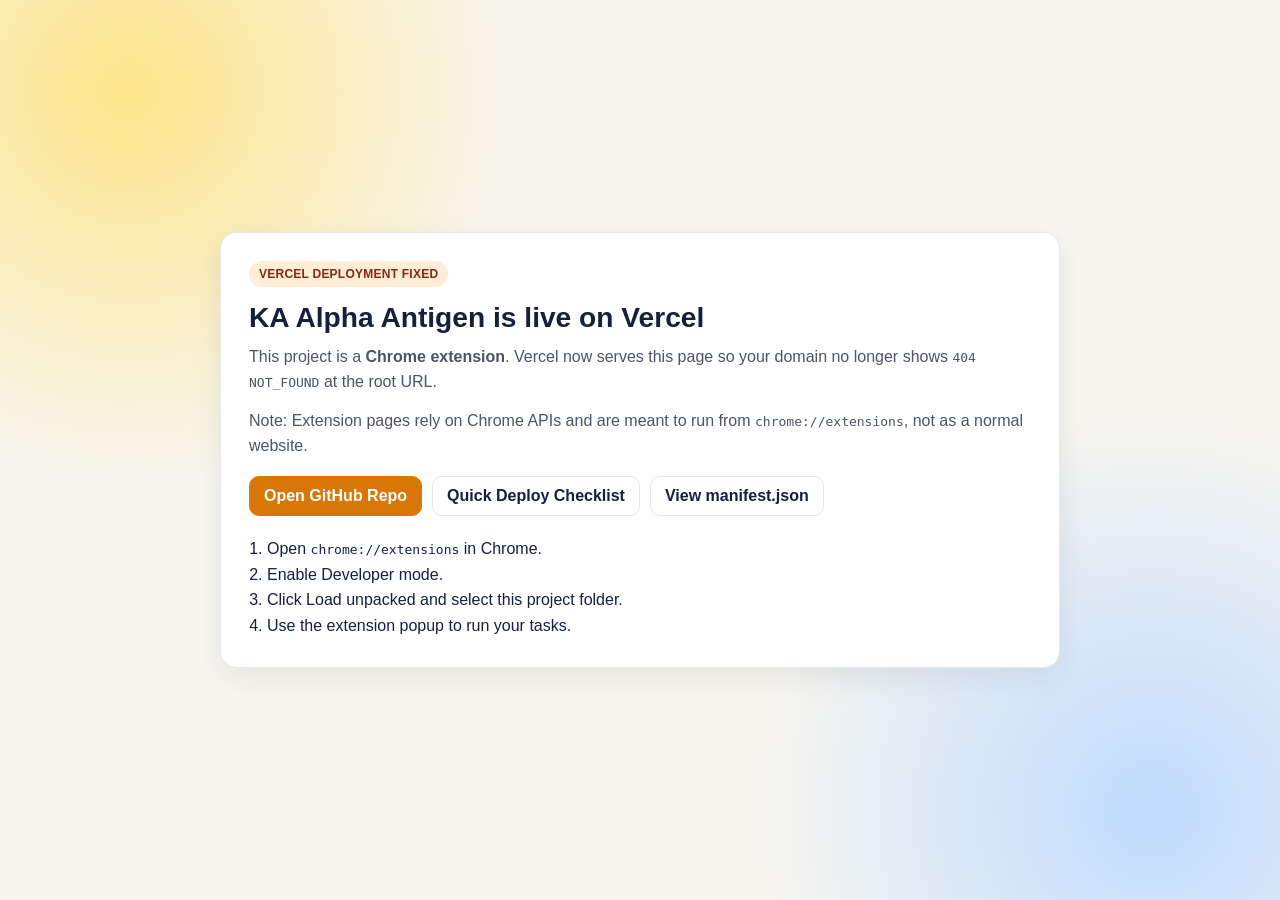
<file: index.html>
<!doctype html>
<html lang="en">
<head>
  <meta charset="UTF-8" />
  <meta name="viewport" content="width=device-width, initial-scale=1.0" />
  <title>KA Alpha Antigen - Extension Deployment</title>
  <style>
    :root {
      --bg: #f7f5ef;
      --card: #ffffff;
      --ink: #14213d;
      --accent: #d97706;
      --muted: #4b5563;
      --line: #e5e7eb;
    }

    * {
      box-sizing: border-box;
    }

    body {
      margin: 0;
      font-family: "Segoe UI", Tahoma, Geneva, Verdana, sans-serif;
      color: var(--ink);
      background:
        radial-gradient(circle at 10% 10%, #fde68a 0%, transparent 28%),
        radial-gradient(circle at 90% 90%, #bfdbfe 0%, transparent 28%),
        var(--bg);
      min-height: 100vh;
      display: grid;
      place-items: center;
      padding: 24px;
    }

    .card {
      width: min(840px, 100%);
      background: var(--card);
      border: 1px solid var(--line);
      border-radius: 16px;
      padding: 28px;
      box-shadow: 0 10px 30px rgba(20, 33, 61, 0.08);
    }

    h1 {
      margin: 0 0 10px;
      font-size: clamp(1.6rem, 2.2vw, 2.2rem);
      line-height: 1.2;
    }

    p {
      margin: 0 0 14px;
      color: var(--muted);
      line-height: 1.55;
    }

    .badge {
      display: inline-block;
      margin-bottom: 14px;
      padding: 6px 10px;
      border-radius: 999px;
      background: #ffedd5;
      color: #7c2d12;
      font-size: 12px;
      font-weight: 700;
      letter-spacing: 0.02em;
      text-transform: uppercase;
    }

    .actions {
      display: flex;
      flex-wrap: wrap;
      gap: 10px;
      margin: 18px 0 8px;
    }

    a.button {
      text-decoration: none;
      font-weight: 600;
      border-radius: 10px;
      padding: 10px 14px;
      border: 1px solid var(--line);
      color: var(--ink);
      background: #ffffff;
      transition: transform 140ms ease, box-shadow 140ms ease;
    }

    a.button:hover {
      transform: translateY(-1px);
      box-shadow: 0 4px 14px rgba(20, 33, 61, 0.08);
    }

    a.primary {
      background: var(--accent);
      border-color: var(--accent);
      color: #fff;
    }

    .steps {
      margin: 20px 0 0;
      padding: 0 0 0 18px;
      color: var(--ink);
      line-height: 1.6;
    }
  </style>
</head>
<body>
  <main class="card">
    <span class="badge">Vercel deployment fixed</span>
    <h1>KA Alpha Antigen is live on Vercel</h1>
    <p>
      This project is a <strong>Chrome extension</strong>. Vercel now serves this page so your domain no longer shows
      <code>404 NOT_FOUND</code> at the root URL.
    </p>
    <p>
      Note: Extension pages rely on Chrome APIs and are meant to run from
      <code>chrome://extensions</code>, not as a normal website.
    </p>

    <div class="actions">
      <a class="button primary" href="https://github.com/abdullahjutt01/data-scribe" target="_blank" rel="noreferrer">Open GitHub Repo</a>
      <a class="button" href="./QUICK_DEPLOY_CHECKLIST.md" target="_blank" rel="noreferrer">Quick Deploy Checklist</a>
      <a class="button" href="./manifest.json" target="_blank" rel="noreferrer">View manifest.json</a>
    </div>

    <ol class="steps">
      <li>Open <code>chrome://extensions</code> in Chrome.</li>
      <li>Enable Developer mode.</li>
      <li>Click Load unpacked and select this project folder.</li>
      <li>Use the extension popup to run your tasks.</li>
    </ol>
  </main>
</body>
</html>
</file>
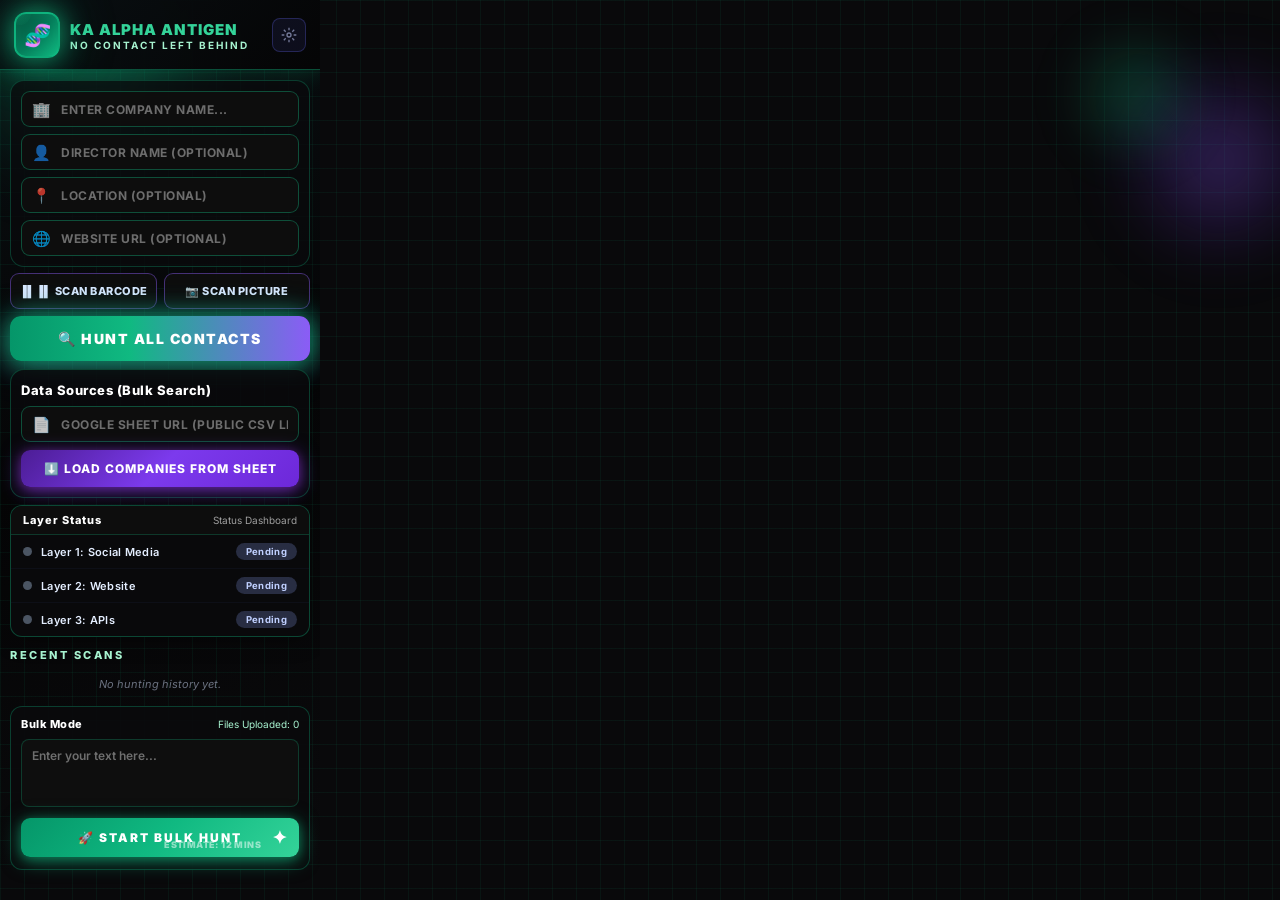
<file: popup/popup.html>
<!DOCTYPE html>
<html lang="en">
<head>
  <meta charset="UTF-8">
  <meta name="viewport" content="width=320, initial-scale=1.0">
  <title>KA Alpha Antigen</title>
  <link rel="stylesheet" href="popup.css">
  <link href="https://fonts.googleapis.com/css2?family=Rajdhani:wght@400;500;600;700&family=Exo+2:wght@300;400;500;600;700;800&display=swap" rel="stylesheet">
</head>
<body>
<div class="popup-container">

  <div class="bg-grid"></div>
  <div class="bokeh-1"></div>
  <div class="bokeh-2"></div>
  <div class="bokeh-3"></div>

  <!-- Header -->
  <header class="header">
    <div class="header-brand">
      <div class="logo-box">
        🧬
        <div class="logo-pulse"></div>
      </div>
      <div class="brand-text">
        <h1>KA ALPHA ANTIGEN</h1>
        <span class="tagline">NO CONTACT LEFT BEHIND</span>
      </div>
    </div>
    <button id="settingsBtn" class="icon-btn" title="Settings" aria-label="Open Settings">
      <svg width="16" height="16" viewBox="0 0 24 24" fill="none" stroke="currentColor" stroke-width="2">
        <circle cx="12" cy="12" r="3"/>
        <path d="M12 1v4M12 19v4M4.22 4.22l2.83 2.83M16.95 16.95l2.83 2.83M1 12h4M19 12h4M4.22 19.78l2.83-2.83M16.95 7.05l2.83-2.83"/>
      </svg>
    </button>
  </header>

  <!-- Search Inputs -->
  <section class="search-section">
    <div class="input-group">
      <div class="input-icon">🏢</div>
      <input type="text" id="companyInput" placeholder="Enter company name..." aria-label="Company Name" autocomplete="off">
    </div>
    <div class="input-group">
      <div class="input-icon">👤</div>
      <input type="text" id="directorInput" placeholder="Director name (optional)" aria-label="Director Name" autocomplete="off">
    </div>
    <div class="input-group">
      <div class="input-icon">📍</div>
      <input type="text" id="locationInput" placeholder="Location (optional)" aria-label="Location" autocomplete="off">
    </div>
    <div class="input-group">
      <div class="input-icon">🌐</div>
      <input type="text" id="websiteInput" placeholder="Website URL (optional)" aria-label="Website URL" autocomplete="off">
    </div>
  </section>



  <!-- Scanner Row -->
  <div class="scanner-row">
    <button id="scanBarcodeBtn" class="scanner-btn">▐▌▐▌ SCAN BARCODE</button>
    <button id="scanPictureBtn" class="scanner-btn">📷 SCAN PICTURE</button>
  </div>

  <!-- Hunt Button -->
  <div class="hunt-btn-wrap">
    <button id="huntBtn">
      <span class="hunt-btn-text">🔍 HUNT ALL CONTACTS</span>
      <span class="hunt-btn-loading" style="display:none;"><div class="spinner"></div> SCANNING...</span>
      <div class="hunt-shine"></div>
    </button>
  </div>

  <!-- Data Sources (Moved below Hunt button) -->
  <div class="data-sources-card">
    <div class="card-label">Data Sources (Bulk Search)</div>
    <div class="input-group">
      <div class="input-icon">📄</div>
      <input type="text" id="sheetUrlInput" placeholder="Google Sheet URL (Public CSV Link)" aria-label="Google Sheet URL" autocomplete="off">
    </div>
    <button id="loadSheetBtn" class="load-btn">⬇️ LOAD COMPANIES FROM SHEET</button>
  </div>

  <!-- Layer Status — always visible -->
  <section id="layerStatus" class="layer-status-card">
    <div class="layer-header">
      <span class="layer-title">Layer Status</span>
      <span class="layer-subtitle">Status Dashboard</span>
    </div>
    <div class="layer-item pending" id="layer1">
      <div class="layer-left">
        <div class="layer-dot"></div>
        <span class="layer-label">Layer 1: Social Media</span>
      </div>
      <span class="layer-badge">Pending</span>
    </div>
    <div class="layer-item pending" id="layer2">
      <div class="layer-left">
        <div class="layer-dot"></div>
        <span class="layer-label">Layer 2: Website</span>
      </div>
      <span class="layer-badge">Pending</span>
    </div>
    <div class="layer-item pending" id="layer3">
      <div class="layer-left">
        <div class="layer-dot"></div>
        <span class="layer-label">Layer 3: APIs</span>
      </div>
      <span class="layer-badge">Pending</span>
    </div>
  </section>

  <!-- Quick Results -->
  <section id="quickResults" class="quick-results" style="display:none;">
    <div class="result-stats">
      <div class="stat-card"><div class="stat-icon">📧</div><div class="stat-num" id="emailCount">0</div><div class="stat-label">Emails</div></div>
      <div class="stat-card"><div class="stat-icon">📱</div><div class="stat-num" id="phoneCount">0</div><div class="stat-label">Phones</div></div>
      <div class="stat-card"><div class="stat-icon">🔗</div><div class="stat-num" id="socialCount">0</div><div class="stat-label">Socials</div></div>
      <div class="stat-card"><div class="stat-icon">👤</div><div class="stat-num" id="peopleCount">0</div><div class="stat-label">People</div></div>
    </div>
    <div class="action-buttons">
      <button id="openDashboardBtn" class="action-btn dashboard-btn">📊 Full Dashboard</button>
      <button id="exportBtn" class="action-btn">📋 Copy CRM Row</button>
      <button id="tabBlastBtn" class="action-btn blast-btn">🚀 Launch All</button>
      <button id="exportAllBtn" class="action-btn">🗂️ Export All</button>
    </div>
  </section>

  <!-- Recent Scans -->
  <section class="recent-section">
    <div class="section-header"><h3>Recent Scans</h3></div>
    <div id="recentScans" class="recent-list">
      <div class="empty-state">No hunting history yet.</div>
    </div>
  </section>

  <!-- Bulk Mode -->
  <section class="bulk-section">
    <div class="bulk-header">
      <span class="bulk-title">Bulk Mode</span>
      <span class="bulk-subtitle">Files Uploaded: 0</span>
    </div>
    <textarea id="bulkInput" placeholder="Enter your text here..." aria-label="Bulk Hunt List"></textarea>
    <button id="bulkHuntBtn" class="bulk-btn">
      🚀 START BULK HUNT
      <span class="bulk-estimate">Estimate: 12 mins</span>
      <span class="bulk-diamond">✦</span>
    </button>
  </section>

  <!-- Settings Modal -->
  <div id="settingsModal" class="modal" style="display:none;">
    <div class="modal-content">
      <div class="modal-header">
        <h2>⚙️ API Settings</h2>
        <button id="closeSettings" class="close-btn">&times;</button>
      </div>
      <div class="modal-body">
        <p class="modal-note">Power Controls &amp; Premium Data Keys</p>
        <div class="api-input-group highlight-row">
          <label for="enableLayer2">🚀 Master Engine (Layer 2 Crawler)</label>
          <label class="toggle-switch"><input type="checkbox" id="enableLayer2" checked><span class="toggle-slider"></span></label>
        </div>
        <div class="api-input-group">
          <div class="api-label-row"><label for="apolloKey">Apollo.io API Key</label><label class="toggle-switch"><input type="checkbox" id="enableApollo" checked><span class="toggle-slider"></span></label></div>
          <input type="password" id="apolloKey" placeholder="Your Apollo API key...">
        </div>
        <div class="api-input-group">
          <div class="api-label-row"><label for="hunterKey">Hunter.io API Key</label><label class="toggle-switch"><input type="checkbox" id="enableHunter" checked><span class="toggle-slider"></span></label></div>
          <input type="password" id="hunterKey" placeholder="Your Hunter API key...">
        </div>
        <div class="api-input-group">
          <div class="api-label-row"><label for="rocketreachKey">RocketReach API Key</label><label class="toggle-switch"><input type="checkbox" id="enableRocketReach" checked><span class="toggle-slider"></span></label></div>
          <input type="password" id="rocketreachKey" placeholder="Your RocketReach API key...">
        </div>
        <div class="api-input-group">
          <div class="api-label-row"><label for="googleKey">Google CSE (Search Engine)</label><label class="toggle-switch"><input type="checkbox" id="enableGoogleSearch" checked><span class="toggle-slider"></span></label></div>
          <input type="password" id="googleKey" placeholder="Your Google Custom Search key...">
        </div>
        <div class="api-input-group">
          <label for="googleCx">Google CSE CX ID</label>
          <input type="text" id="googleCx" placeholder="Your Custom Search Engine ID...">
        </div>
        <div class="api-input-group">
          <label for="imgbbKey">imgbb API Key (optional)</label>
          <input type="text" id="imgbbKey" placeholder="Your imgbb API key...">
        </div>
        <div class="api-input-group">
          <div class="api-label-row"><label for="scriptUrl">Google Sheets Web App URL</label><label class="toggle-switch"><input type="checkbox" id="enableAutoSheets" checked><span class="toggle-slider"></span></label></div>
          <div style="display:flex;gap:8px;">
            <input type="text" id="scriptUrl" placeholder="https://script.google.com/macros/s/..." style="flex:1;">
            <button id="testScriptBtn" class="icon-btn" title="Test Connection" style="width:40px;height:38px;font-size:16px;">🧬</button>
          </div>
          <p class="modal-note" style="margin-top:5px; color: #fbbf24;"><strong>⚠️ IMPORTANT:</strong> Do NOT paste the Google Sheet URL here. Paste the "Web App URL" from the Apps Script Deployment.</p>
          <p class="modal-note" style="margin-top:2px;"><strong>Setup:</strong> Paste script → Deploy → New Deployment → Type: Web App → Access: Anyone → <strong>Copy URL</strong>.</p>
        </div>
        <button id="saveKeysBtn" class="modal-save-btn">💾 Save Settings</button>
      </div>
    </div>
  </div>

  <!-- Scanner Modal -->
  <div id="scannerModal" class="modal" style="display:none;">
    <div class="modal-content">
      <div class="modal-header">
        <h2 id="scannerTitle">📷 Visual Search</h2>
        <button id="closeScanner" class="close-btn">&times;</button>
      </div>
      <div class="modal-body">
        <p class="modal-note" id="scannerNote">Scan a barcode or upload a product picture.</p>
        <div class="scanner-preview-box">
          <video id="scannerVideo" autoplay playsinline style="display:none;width:100%;border-radius:7px;"></video>
          <img id="scannerImg" style="display:none;width:100%;border-radius:7px;" alt="Scanned image">
          <div id="scannerPlaceholder">No image selected</div>
        </div>
        <div style="display:flex;gap:8px;">
          <button id="openCameraBtn" class="load-btn" style="flex:1;">🎥 Camera</button>
          <label for="scannerUpload" class="load-btn" style="flex:1;cursor:pointer;">📁 Upload<input type="file" id="scannerUpload" accept="image/*" style="display:none;"></label>
        </div>
        <div id="scannerResult" style="display:none;font-weight:700;color:#22c55e;font-size:13px;"></div>
        <button id="processScanBtn" class="load-btn" style="display:none;background:linear-gradient(135deg,#22c55e,#16a34a);">🔍 Search Product</button>
      </div>
    </div>
  </div>

</div>
<script src="popup.js"></script>
</body>
</html>
</file>
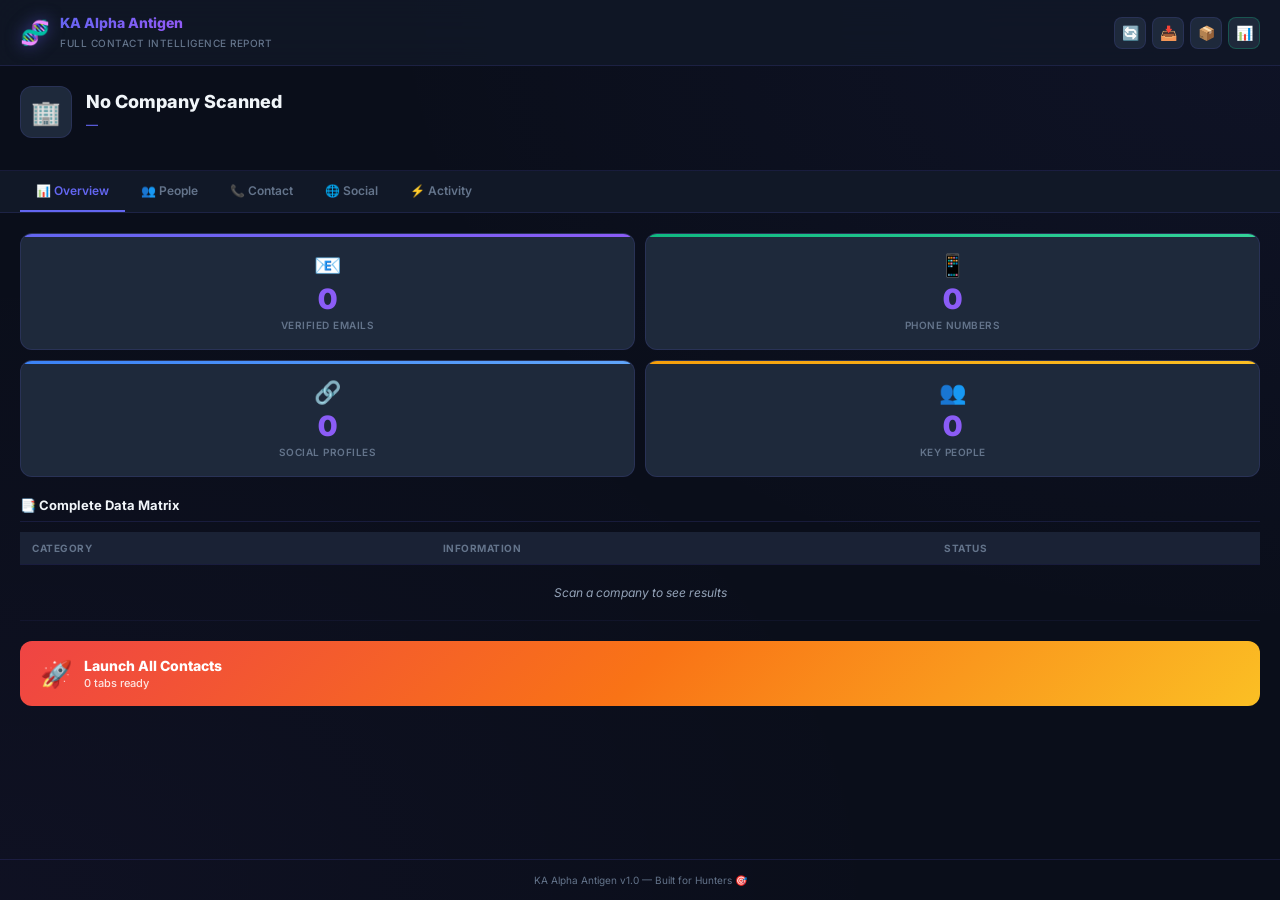
<file: sidepanel/sidepanel.html>
<!DOCTYPE html>
<html lang="en">
<head>
  <meta charset="UTF-8">
  <meta name="viewport" content="width=device-width, initial-scale=1.0">
  <title>KA Alpha Antigen — Dashboard</title>
  <link rel="stylesheet" href="sidepanel.css">
  <link href="https://fonts.googleapis.com/css2?family=Inter:wght@300;400;500;600;700;800;900&family=JetBrains+Mono:wght@400;500&display=swap" rel="stylesheet">
</head>
<body>
  <div class="dashboard">
    <!-- Header -->
    <header class="dash-header">
      <div class="dash-brand">
        <span class="dash-logo">🧬</span>
        <div>
          <h1>KA Alpha Antigen</h1>
          <span class="dash-subtitle">Full Contact Intelligence Report</span>
        </div>
      </div>
      <div class="dash-actions">
        <button id="refreshBtn" class="dash-icon-btn" title="Refresh">🔄</button>
        <button id="exportCsvBtn" class="dash-icon-btn" title="Export CSV">📥</button>
        <button id="exportJsonBtn" class="dash-icon-btn" title="Export JSON">📦</button>
        <button id="exportSheetsBtn" class="dash-icon-btn" style="color:#10b981; border-color:rgba(16,185,129,0.3);" title="Export to Google Sheets">📊</button>
      </div>
    </header>

    <!-- Company Banner -->
    <section id="companyBanner" class="company-banner">
      <div class="banner-top">
        <div class="company-avatar" id="companyAvatar">🏢</div>
        <div class="company-info">
          <h2 id="companyNameDisplay">No Company Scanned</h2>
          <a id="companyWebsite" class="company-url" href="#" target="_blank">—</a>
        </div>
      </div>
      <div class="banner-meta" id="bannerMeta"></div>
    </section>

    <!-- Tab Navigation -->
    <nav class="tab-nav">
      <button class="tab-btn active" data-tab="overview">📊 Overview</button>
      <button class="tab-btn" data-tab="people">👥 People</button>
      <button class="tab-btn" data-tab="contact">📞 Contact</button>
      <button class="tab-btn" data-tab="social">🌐 Social</button>
      <button class="tab-btn" data-tab="activity">⚡ Activity</button>
    </nav>

    <!-- Tab Panels -->
    <div class="tab-panels">

      <!-- Overview Tab -->
      <div class="tab-panel active" id="tab-overview">
        <div class="overview-grid">
          <div class="overview-card card-emails">
            <div class="ov-icon">📧</div>
            <div class="ov-num" id="ovEmails">0</div>
            <div class="ov-label">Verified Emails</div>
          </div>
          <div class="overview-card card-phones">
            <div class="ov-icon">📱</div>
            <div class="ov-num" id="ovPhones">0</div>
            <div class="ov-label">Phone Numbers</div>
          </div>
          <div class="overview-card card-social">
            <div class="ov-icon">🔗</div>
            <div class="ov-num" id="ovSocials">0</div>
            <div class="ov-label">Social Profiles</div>
          </div>
          <div class="overview-card card-people">
            <div class="ov-icon">👥</div>
            <div class="ov-num" id="ovPeople">0</div>
            <div class="ov-label">Key People</div>
          </div>
        </div>

        <!-- Data Table -->
        <div class="data-section">
          <h3 class="section-title">📑 Complete Data Matrix</h3>
          <table class="data-table" id="dataMatrix">
            <thead>
              <tr>
                <th>Category</th>
                <th>Information</th>
                <th>Status</th>
              </tr>
            </thead>
            <tbody id="dataMatrixBody">
              <tr><td colspan="3" class="empty-cell">Scan a company to see results</td></tr>
            </tbody>
          </table>
        </div>

        <!-- Tab Blast Section -->
        <div class="blast-section">
          <button id="dashTabBlastBtn" class="tab-blast-btn">
            <span class="blast-icon">🚀</span>
            <div class="blast-text">
              <strong>Launch All Contacts</strong>
              <small id="blastCount">0 tabs ready</small>
            </div>
          </button>
        </div>
      </div>

      <!-- People Tab -->
      <div class="tab-panel" id="tab-people">
        <div id="peopleList" class="people-list">
          <div class="empty-state-dash">No people found yet. Run a scan first.</div>
        </div>
      </div>

      <!-- Contact Tab -->
      <div class="tab-panel" id="tab-contact">
        <div class="contact-section">
          <h3 class="section-title">📧 Email Addresses</h3>
          <div id="emailList" class="contact-list">
            <div class="empty-state-dash">No emails found</div>
          </div>
        </div>
        <div class="contact-section">
          <h3 class="section-title">📱 Phone Numbers</h3>
          <div id="phoneList" class="contact-list">
            <div class="empty-state-dash">No phones found</div>
          </div>
        </div>
      </div>

      <!-- Social Tab -->
      <div class="tab-panel" id="tab-social">
        <div id="socialGrid" class="social-grid">
          <div class="empty-state-dash">No social links found</div>
        </div>
      </div>

      <!-- Activity Tab -->
      <div class="tab-panel" id="tab-activity">
        <div class="activity-section">
          <h3 class="section-title">🛠️ Tech Stack</h3>
          <div id="techStack" class="tech-stack">
            <div class="empty-state-dash">Not detected</div>
          </div>
        </div>
        <div class="activity-section">
          <h3 class="section-title">📋 Scan Summary</h3>
          <div id="scanSummary" class="scan-summary">
            <div class="empty-state-dash">No scan data available</div>
          </div>
        </div>
      </div>
    </div>

    <!-- Footer -->
    <footer class="dash-footer">
      <span>KA Alpha Antigen v1.0 — Built for Hunters 🎯</span>
    </footer>
  </div>

  <script src="sidepanel.js"></script>
</body>
</html>
</file>
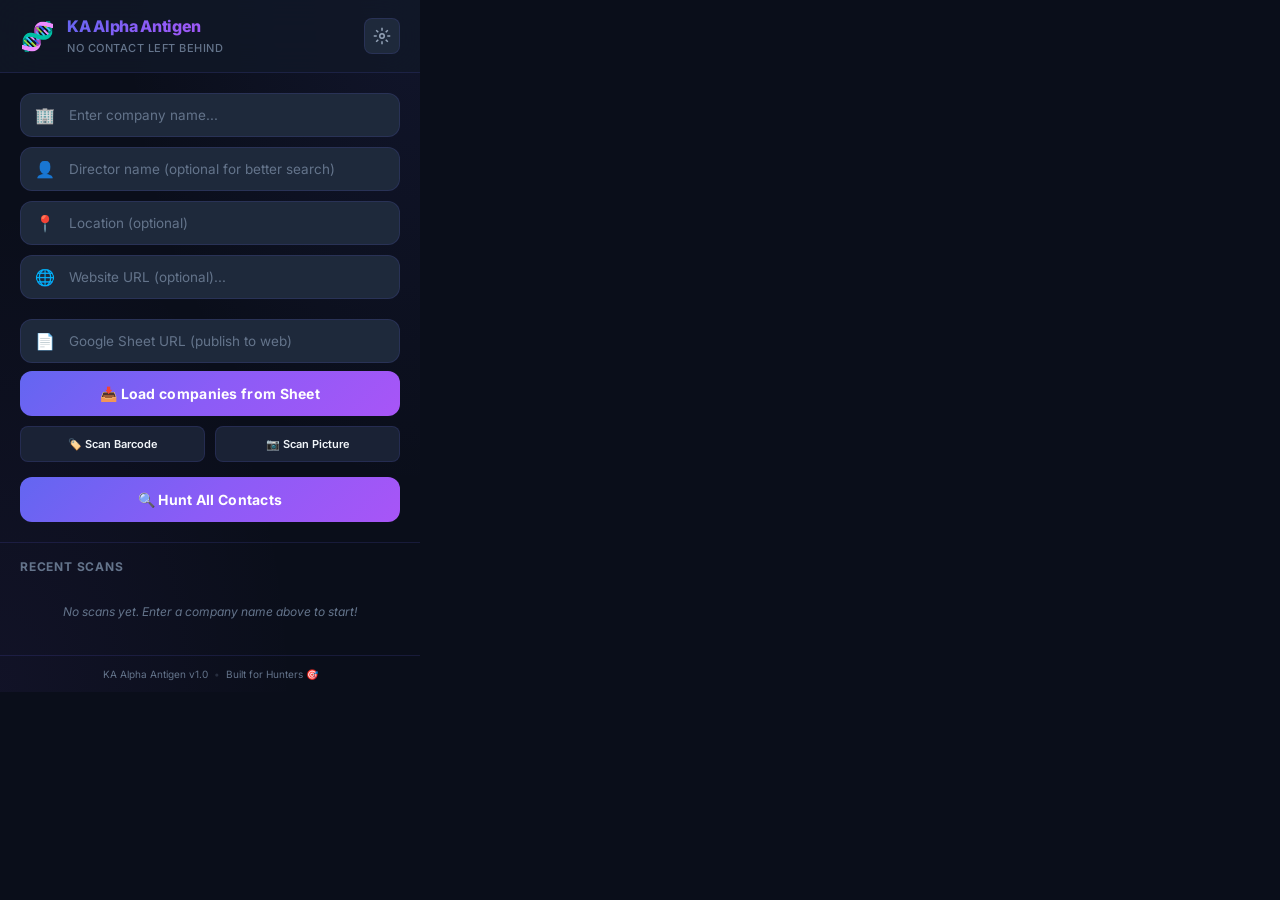
<file: KA ALpha Antigen/popup/popup.html>
<!DOCTYPE html>
<html lang="en">
<head>
  <meta charset="UTF-8">
  <meta name="viewport" content="width=400, initial-scale=1.0">
  <title>KA Alpha Antigen</title>
  <link rel="stylesheet" href="popup.css">
  <link href="https://fonts.googleapis.com/css2?family=Inter:wght@300;400;500;600;700;800;900&display=swap" rel="stylesheet">
</head>
<body>
  <div class="popup-container">
    <!-- Header -->
    <header class="header">
      <div class="header-brand">
        <div class="logo-icon">🧬</div>
        <div class="brand-text">
          <h1>KA Alpha Antigen</h1>
          <span class="tagline">No Contact Left Behind</span>
        </div>
      </div>
      <button id="settingsBtn" class="icon-btn" title="Settings">
        <svg width="18" height="18" viewBox="0 0 24 24" fill="none" stroke="currentColor" stroke-width="2"><circle cx="12" cy="12" r="3"/><path d="M12 1v4M12 19v4M4.22 4.22l2.83 2.83M16.95 16.95l2.83 2.83M1 12h4M19 12h4M4.22 19.78l2.83-2.83M16.95 7.05l2.83-2.83"/></svg>
      </button>
    </header>

    <!-- Main Search -->
    <section class="search-section">
      <div class="input-group">
        <div class="input-icon">🏢</div>
        <input type="text" id="companyInput" placeholder="Enter company name..." autocomplete="off">
      </div>
      <div class="input-group">
        <div class="input-icon">👤</div>
        <input type="text" id="directorInput" placeholder="Director name (optional for better search)" autocomplete="off">
      </div>
      <div class="input-group">
        <div class="input-icon">📍</div>
        <input type="text" id="locationInput" placeholder="Location (optional)" autocomplete="off">
      </div>
      <div class="input-group">
        <div class="input-icon">🌐</div>
        <input type="text" id="websiteInput" placeholder="Website URL (optional)..." autocomplete="off">
      </div>

      <!-- Google Sheet Integration -->
      <div class="google-sheet-group" style="margin-top:10px;">
        <div class="input-group">
          <div class="input-icon">📄</div>
          <input type="text" id="sheetUrlInput" placeholder="Google Sheet URL (publish to web)" autocomplete="off">
        </div>
        <button id="loadSheetBtn" class="hunt-btn" style="margin-top:8px;">📥 Load companies from Sheet</button>
      </div>

      <!-- Visual Search / Scanning -->
      <div class="visual-search-group">
        <button id="scanBarcodeBtn" class="visual-btn">🏷️ Scan Barcode</button>
        <button id="scanPictureBtn" class="visual-btn">📷 Scan Picture</button>
      </div>

      <button id="huntBtn" class="hunt-btn">
        <span class="hunt-btn-text">🔍 Hunt All Contacts</span>
        <span class="hunt-btn-loading" style="display:none;">
          <div class="spinner"></div> Scanning...
        </span>
      </button>
    </section>

    <!-- Layer Status -->
    <section id="layerStatus" class="layer-status" style="display:none;">
      <div class="layer-item" id="layer1">
        <span class="layer-dot"></span>
        <span class="layer-label">Layer 1: Social Media</span>
        <span class="layer-badge">Pending</span>
      </div>
      <div class="layer-item" id="layer2">
        <span class="layer-dot"></span>
        <span class="layer-label">Layer 2: Website Crawler</span>
        <span class="layer-badge">Pending</span>
      </div>
      <div class="layer-item" id="layer3">
        <span class="layer-dot"></span>
        <span class="layer-label">Layer 3: API Power</span>
        <span class="layer-badge">Pending</span>
      </div>
    </section>

    <!-- Quick Results -->
    <section id="quickResults" class="quick-results" style="display:none;">
      <div class="result-stats">
        <div class="stat-card">
          <div class="stat-num" id="emailCount">0</div>
          <div class="stat-label">Emails</div>
        </div>
        <div class="stat-card">
          <div class="stat-num" id="phoneCount">0</div>
          <div class="stat-label">Phones</div>
        </div>
        <div class="stat-card">
          <div class="stat-num" id="socialCount">0</div>
          <div class="stat-label">Socials</div>
        </div>
        <div class="stat-card">
          <div class="stat-num" id="peopleCount">0</div>
          <div class="stat-label">People</div>
        </div>
      </div>

      <!-- Action Buttons -->
      <div class="action-buttons">
        <button id="tabBlastBtn" class="action-btn blast-btn">
          🚀 Launch All Contacts
        </button>
        <button id="openDashboardBtn" class="action-btn dashboard-btn">
          📊 Open Full Dashboard
        </button>
        <button id="exportBtn" class="action-btn export-btn">
          📋 Copy Report
        </button>
      </div>
    </section>

    <!-- Recent Scans -->
    <section class="recent-section">
      <h3>Recent Scans</h3>
      <div id="recentScans" class="recent-list">
        <div class="empty-state">No scans yet. Enter a company name above to start!</div>
      </div>
    </section>

    <!-- Settings Modal -->
    <div id="settingsModal" class="modal" style="display:none;">
      <div class="modal-content">
        <div class="modal-header">
          <h2>⚙️ API Settings</h2>
          <button id="closeSettings" class="close-btn">&times;</button>
        </div>
        <div class="modal-body">
          <p class="modal-note">Enter your API keys to unlock Layer 3 (Premium Data).</p>
          <div class="api-input-group">
            <label>Apollo.io API Key</label>
            <input type="password" id="apolloKey" placeholder="Your Apollo API key...">
          </div>
          <div class="api-input-group">
            <label>Hunter.io API Key</label>
            <input type="password" id="hunterKey" placeholder="Your Hunter API key...">
          </div>
          <div class="api-input-group">
            <label>RocketReach API Key</label>
            <input type="password" id="rocketreachKey" placeholder="Your RocketReach API key...">
          </div>
          <div class="api-input-group">
            <label>Google CSE API Key</label>
            <input type="password" id="googleKey" placeholder="Your Google Custom Search key...">
          </div>
          <div class="api-input-group">
            <label>Google CSE CX ID</label>
            <input type="text" id="googleCx" placeholder="Your Custom Search Engine ID...">
          </div>
          <div class="api-input-group">
            <label>imgbb API Key (optional)</label>
            <input type="text" id="imgbbKey" placeholder="Your imgbb API key...">
          </div>
          
          <!-- Google Apps Script Web App URL for Sheets Integration -->
          <div style="border-top: 1px solid rgba(255,255,255,0.1); padding-top: 16px; margin-top: 16px;">
            <h4 style="margin-bottom: 12px; font-size: 14px; color: #64B5F6;">📊 Google Sheets Integration</h4>
            <div class="api-input-group">
              <label>Google Apps Script Web App URL</label>
              <input type="text" id="sheetScriptUrlInput" placeholder="https://script.google.com/macros/d/..." autocomplete="off">
              <small style="color: #aaa; margin-top: 4px; display: block;">Deploy your Google Apps Script as a Web App and paste the URL here to auto-upload hunt results.</small>
            </div>
          </div>
          
          <button id="saveKeysBtn" class="hunt-btn" style="margin-top:12px;">💾 Save Settings</button>
        </div>
      </div>
    </div>

    <!-- Scanner Modal -->
    <div id="scannerModal" class="modal" style="display:none;">
      <div class="modal-content">
        <div class="modal-header">
          <h2 id="scannerTitle">📷 Visual Search</h2>
          <button id="closeScanner" class="close-btn">&times;</button>
        </div>
        <div class="modal-body" style="display:flex; flex-direction:column; gap:12px;">
          <p class="modal-note" id="scannerNote">Scan a barcode or product picture.</p>
          
          <div class="scanner-preview-box">
            <video id="scannerVideo" autoplay playsinline style="display:none;"></video>
            <img id="scannerImg" style="display:none;" />
            <div id="scannerPlaceholder">No image selected</div>
          </div>
          
          <div class="api-input-group" style="display:flex; gap:10px;">
            <button id="openCameraBtn" class="hunt-btn" style="flex:1;">🎥 Camera</button>
            <label class="hunt-btn" style="flex:1; text-align:center; cursor:pointer;">
              📁 Upload
              <input type="file" id="scannerUpload" accept="image/*" style="display:none;">
            </label>
          </div>
          
          <div id="scannerResult" class="modal-note" style="display:none; font-weight:bold; color:var(--success);"></div>
          
          <button id="processScanBtn" class="hunt-btn" style="display:none; background:var(--success);">🔍 Search Product</button>
        </div>
      </div>
    </div>

    <!-- Footer -->
    <footer class="footer">
      <span>KA Alpha Antigen v1.0</span>
      <span class="footer-dot">•</span>
      <span>Built for Hunters 🎯</span>
    </footer>
  </div>

  <script src="popup.js"></script>
</body>
</html>
</file>
<file: popup/popup.css>
/* ============================================================
   KA Alpha Antigen — Bold Typography + Cyber-Emerald Theme
   ============================================================ */
@import url('https://fonts.googleapis.com/css2?family=Inter:wght@500;600;700;800;900&display=swap');

* { margin:0; padding:0; box-sizing:border-box; }

html, body {
  width: 320px;
  background: #09090b;
  color: #ffffff;
  font-family: 'Inter', sans-serif;
  font-size: 14px;
  overflow-x: hidden;
}

.popup-container {
  position: relative;
  min-height: 100%;
  background: linear-gradient(160deg, #090e11 0%, #050506 50%, #0a0a0c 100%);
}

/* Background layers */
.bg-grid {
  position: fixed; inset: 0;
  background-image:
    linear-gradient(rgba(16,185,129,0.07) 1px, transparent 1px),
    linear-gradient(90deg, rgba(16,185,129,0.07) 1px, transparent 1px);
  background-size: 24px 24px;
  pointer-events: none; z-index: 0;
}
.bokeh-1 {
  position: fixed; width: 280px; height: 280px;
  top: -90px; left: -50px;
  background: radial-gradient(circle, rgba(16,185,129,0.45) 0%, rgba(5,150,105,0.18) 45%, transparent 70%);
  border-radius: 50%; filter: blur(35px);
  pointer-events: none; z-index: 0;
}
.bokeh-2 {
  position: fixed; width: 220px; height: 220px;
  top: 50px; right: -50px;
  background: radial-gradient(circle, rgba(139,92,246,0.35) 0%, rgba(109,40,217,0.14) 45%, transparent 70%);
  border-radius: 50%; filter: blur(28px);
  pointer-events: none; z-index: 0;
}
.bokeh-3 {
  position: fixed; width: 150px; height: 150px;
  top: 20px; right: 70px;
  background: radial-gradient(circle, rgba(16,185,129,0.28) 0%, transparent 70%);
  border-radius: 50%; filter: blur(20px);
  pointer-events: none; z-index: 0;
}

header, .search-section, .data-sources-card, .scanner-row,
.hunt-btn-wrap, .layer-status-card, .quick-results,
.recent-section, .bulk-section, .modal {
  position: relative; z-index: 1;
}

/* ── Header ── */
.header {
  display: flex; align-items: center; justify-content: space-between;
  padding: 12px 14px 11px;
  background: linear-gradient(135deg, rgba(9,14,17,0.98), rgba(5,5,6,0.96));
  border-bottom: 1px solid rgba(16,185,129,0.4);
  box-shadow: 0 2px 28px rgba(16,185,129,0.25);
}
.header-brand { display: flex; align-items: center; gap: 10px; }

.logo-box {
  position: relative;
  width: 46px; height: 46px; border-radius: 12px;
  background: linear-gradient(135deg, #064e3b, #047857, #10b981);
  border: 2px solid rgba(16,185,129,0.8);
  display: flex; align-items: center; justify-content: center;
  font-size: 22px;
  box-shadow: 0 0 28px rgba(16,185,129,0.85), 0 0 60px rgba(16,185,129,0.3), inset 0 0 14px rgba(16,185,129,0.25);
  overflow: hidden;
}
.logo-box::after {
  content: '';
  position: absolute; top: -30%; left: -20%;
  width: 55%; height: 55%;
  background: radial-gradient(circle, rgba(16,185,129,0.22), transparent);
  border-radius: 50%;
}
.logo-pulse {
  position: absolute; inset: -5px; border-radius: 16px;
  border: 2px solid rgba(16,185,129,0.38);
  /* Pulse removed */
}

.brand-text h1 {
  font-family: 'Inter', sans-serif;
  font-size: 15px; font-weight: 900; letter-spacing: 1px;
  color: #34d399; /* Solid flat color, no more glowing gradient */
}
.brand-text .tagline {
  display: block; font-size: 10px; letter-spacing: 2px;
  color: #a7f3d0; font-weight: 700; text-transform: uppercase;
  font-family: 'Inter', sans-serif;
}

.icon-btn {
  background: rgba(99,102,241,0.09); border: 1px solid rgba(99,102,241,0.28);
  border-radius: 8px; color: rgba(200,210,255,0.55); cursor: pointer;
  width: 34px; height: 34px;
  display: flex; align-items: center; justify-content: center; transition: all 0.2s;
}
.icon-btn:hover { background: rgba(124,58,237,0.2); border-color: #a855f7; color: #e0e7ff; box-shadow: 0 0 14px rgba(124,58,237,0.38); }

/* ── Search Inputs ── */
.search-section {
  margin: 10px 10px 6px;
  background: rgba(10,10,12,0.75);
  border: 1px solid rgba(16,185,129,0.28);
  border-radius: 14px; padding: 10px;
  display: flex; flex-direction: column; gap: 7px;
}
.input-group {
  display: flex; align-items: center;
  background: rgba(15,15,15,0.92);
  border: 1px solid rgba(16,185,129,0.38);
  border-radius: 9px; overflow: hidden; transition: all 0.25s;
}
.input-group:focus-within {
  border-color: rgba(16,185,129,0.8);
  box-shadow: 0 0 0 2px rgba(16,185,129,0.15), 0 0 18px rgba(16,185,129,0.25);
}
.input-icon { padding: 0 10px; font-size: 15px; opacity: 0.75; flex-shrink: 0; }
.input-group input {
  flex: 1; background: transparent; border: none; outline: none;
  color: #ffffff; font-family: 'Inter', sans-serif;
  font-size: 13px; font-weight: 700; letter-spacing: 0.5px;
  padding: 9px 10px 9px 0; text-transform: uppercase;
}
.input-group input::placeholder { color: rgba(255,255,255,0.4); font-size: 12px; letter-spacing: 0.5px; }

/* ── Data Sources ── */
.data-sources-card {
  margin: 0 10px 7px;
  background: rgba(10,10,12,0.85);
  border: 1px solid rgba(16,185,129,0.3);
  border-radius: 14px; padding: 10px;
  display: flex; flex-direction: column; gap: 8px;
}
.card-label { font-size: 13px; font-weight: 800; color: #ffffff; letter-spacing: 0.5px; font-family: 'Inter', sans-serif; padding-top:2px; }

.load-btn {
  width: 100%; padding: 11px;
  background: linear-gradient(135deg, #4c1d95 0%, #7c3aed 50%, #6d28d9 100%);
  border: none; border-radius: 9px; color: #fff;
  font-family: 'Inter', sans-serif;
  font-size: 12px; font-weight: 800; letter-spacing: 1px; text-transform: uppercase;
  cursor: pointer; transition: all 0.25s;
  display: flex; align-items: center; justify-content: center; gap: 8px;
  box-shadow: 0 4px 20px rgba(124,58,237,0.6), 0 2px 10px rgba(192,38,211,0.3);
}
.load-btn:hover { box-shadow: 0 6px 28px rgba(124,58,237,0.72); transform: translateY(-1px); }
.load-btn:disabled { opacity: 0.6; cursor: not-allowed; transform: none; }

/* ── Scanner Row ── */
.scanner-row {
  display: grid; grid-template-columns: 1fr 1fr;
  gap: 7px; padding: 0 10px; margin-bottom: 7px;
}
.scanner-btn {
  display: flex; align-items: center; justify-content: center; gap: 6px;
  padding: 10px 6px;
  background: rgba(15,15,15,0.92);
  border: 1.5px solid rgba(139,92,246,0.45);
  border-radius: 9px; color: #d8e8ff;
  font-family: 'Inter', sans-serif;
  font-size: 11px; font-weight: 800; letter-spacing: 0.5px; text-transform: uppercase;
  cursor: pointer; transition: all 0.2s;
}
.scanner-btn:hover { border-color: #c084fc; background: rgba(139,92,246,0.15); box-shadow: 0 0 16px rgba(139,92,246,0.35); color: #fff; }

/* ── Hunt Button ── */
.hunt-btn-wrap { padding: 0 10px; margin-bottom: 8px; }
#huntBtn {
  position: relative; width: 100%; padding: 14px;
  background: linear-gradient(90deg, #059669 0%, #10b981 40%, #8b5cf6 100%);
  border: none; border-radius: 11px; color: #fff;
  font-family: 'Inter', sans-serif;
  font-size: 14px; font-weight: 900; letter-spacing: 1.5px; text-transform: uppercase;
  cursor: pointer; overflow: hidden;
  display: flex; align-items: center; justify-content: center; gap: 8px;
  transition: all 0.3s;
  box-shadow: 0 0 30px rgba(16,185,129,0.65), 0 4px 24px rgba(16,185,129,0.5), 0 8px 40px rgba(139,92,246,0.2);
}
#huntBtn:hover { box-shadow: 0 0 40px rgba(16,185,129,0.78), 0 6px 30px rgba(16,185,129,0.65); transform: translateY(-1px); }
#huntBtn:disabled { opacity: 0.7; cursor: not-allowed; transform: none; }

.hunt-shine {
  position: absolute; top: 0; left: -100%; width: 60%; height: 100%;
  background: linear-gradient(90deg, transparent, rgba(255,255,255,0.1), transparent);
  transform: skewX(-20deg); animation: shine 3.5s infinite;
}
@keyframes shine { 0%{left:-100%} 35%{left:150%} 100%{left:150%} }

.spinner {
  width: 16px; height: 16px;
  border: 2px solid rgba(255,255,255,0.3); border-top-color: #fff;
  border-radius: 50%; animation: spin 0.7s linear infinite; display: inline-block;
}
@keyframes spin { to { transform: rotate(360deg); } }

/* ── Layer Status ── */
.layer-status-card {
  margin: 0 10px 7px;
  background: rgba(10,10,12,0.96);
  border: 1px solid rgba(16,185,129,0.35);
  border-radius: 12px; overflow: hidden;
  box-shadow: 0 4px 22px rgba(0,0,0,0.3);
}
.layer-header {
  display: flex; justify-content: space-between; align-items: center;
  padding: 7px 12px;
  background: rgba(15,15,15,0.7);
  border-bottom: 1px solid rgba(16,185,129,0.25);
}
.layer-title { font-family: 'Inter', sans-serif; font-size: 11px; font-weight: 800; color: #ffffff; letter-spacing: 1px; }
.layer-subtitle { font-size: 10px; color: rgba(255,255,255,0.6); font-family: 'Inter', sans-serif; }

.layer-item {
  display: flex; align-items: center; justify-content: space-between;
  padding: 8px 12px;
  border-bottom: 1px solid rgba(40,50,100,0.14);
  transition: background 0.25s;
}
.layer-item:last-child { border-bottom: none; }
.layer-left { display: flex; align-items: center; gap: 9px; }

.layer-dot { width: 9px; height: 9px; border-radius: 50%; flex-shrink: 0; }
.layer-item.pending  .layer-dot { background: #4b5563; }
.layer-item.scanning .layer-dot { background: #f59e0b; }
.layer-item.complete .layer-dot { background: #22c55e; }
.layer-item.error    .layer-dot { background: #ef4444; }
.layer-item.skipped  .layer-dot { background: #4b5563; opacity: 0.4; }

.layer-item.complete { background: rgba(34,197,94,0.05); }
.layer-item.scanning { background: rgba(245,158,11,0.05); }
.layer-item.error    { background: rgba(239,68,68,0.05); }

.layer-label { font-size: 11px; font-weight: 600; color: #e4eeff; letter-spacing: 0.3px; font-family: 'Inter', sans-serif; }

.layer-badge {
  font-size: 9.5px; font-weight: 700;
  padding: 3px 10px; border-radius: 20px;
  font-family: 'Inter', sans-serif; letter-spacing: 0.3px;
}
.layer-item.pending  .layer-badge { background: rgba(130,150,230,0.25); color: #c0d0ff; }
.layer-item.scanning .layer-badge { background: rgba(255,180,0,0.25);   color: #ffe066; }
.layer-item.complete .layer-badge { background: rgba(50,220,130,0.25);  color: #6effa8; }
.layer-item.error    .layer-badge { background: rgba(255,80,80,0.25);   color: #ff9090; }
.layer-item.skipped  .layer-badge { background: rgba(120,140,210,0.18); color: #a8b8e8; }

/* ── Quick Results ── */
.quick-results { margin: 0 10px 7px; }
.result-stats { display: grid; grid-template-columns: repeat(4,1fr); gap: 5px; margin-bottom: 7px; }
.stat-card {
  background: rgba(10,10,12,0.92);
  border: 1px solid rgba(16,185,129,0.28);
  border-radius: 9px; padding: 8px 4px; text-align: center; transition: all 0.2s;
}
.stat-card:hover { border-color: #c084fc; box-shadow: 0 0 14px rgba(139,92,246,0.28); }
.stat-icon { font-size: 13px; margin-bottom: 2px; }
.stat-num { font-family: 'Inter', sans-serif; font-size: 18px; font-weight: 900; color: #34d399; line-height: 1; }
.stat-label { font-size: 9px; letter-spacing: 1px; color: #a7f3d0; text-transform: uppercase; margin-top: 2px; font-family: 'Inter', sans-serif; font-weight: 700; }

.action-buttons { display: grid; grid-template-columns: 1fr 1fr; gap: 6px; }
.action-btn {
  padding: 8px; border: 1px solid rgba(16,185,129,0.35);
  border-radius: 8px; background: rgba(10,10,12,0.92);
  color: #ffffff; font-family: 'Inter', sans-serif;
  font-size: 10px; font-weight: 700; cursor: pointer; transition: all 0.2s;
}
.action-btn:hover { background: rgba(16,185,129,0.13); border-color: #10b981; }
.blast-btn { border-color: rgba(239,68,68,0.32); }
.blast-btn:hover { background: rgba(239,68,68,0.1); border-color: #ef4444; }
.dashboard-btn { border-color: rgba(6,182,212,0.32); }
.dashboard-btn:hover { background: rgba(6,182,212,0.1); border-color: #06b6d4; }

/* ── Recent Scans ── */
.recent-section { padding: 4px 10px 5px; }
.section-header h3 { font-family: 'Inter', sans-serif; font-size: 11px; font-weight: 800; letter-spacing: 2.5px; color: #a7f3d0; text-transform: uppercase; margin-bottom: 5px; }
.recent-list { display: flex; flex-direction: column; gap: 4px; }
.recent-item {
  display: flex; align-items: center; justify-content: space-between;
  background: rgba(10,10,12,0.8); border: 1px solid rgba(16,185,129,0.2);
  border-radius: 8px; padding: 7px 10px; cursor: pointer; transition: all 0.2s;
}
.recent-item:hover { border-color: rgba(16,185,129,0.5); background: rgba(16,185,129,0.1); }
.recent-item-name { font-size: 12px; font-weight: 800; color: #ffffff; }
.recent-item-date { font-size: 9px; color: #6b7280; }
.recent-item-stats { display: flex; gap: 8px; font-size: 10px; color: #6b7280; }
.delete-recent-btn { background: transparent; border: none; color: rgba(239,68,68,0.4); cursor: pointer; font-size: 14px; padding: 0 2px; transition: color 0.2s; }
.delete-recent-btn:hover { color: #ef4444; }
.empty-state { text-align: center; padding: 10px; color: #6b7280; font-size: 11px; font-style: italic; }

/* ── Bulk Mode ── */
.bulk-section {
  margin: 0 10px 14px;
  background: rgba(10,10,12,0.92); border: 1px solid rgba(16,185,129,0.3);
  border-radius: 12px; padding: 10px 10px 12px;
}
.bulk-header { display: flex; justify-content: space-between; align-items: center; margin-bottom: 8px; }
.bulk-title { color: #ffffff; font-family: 'Inter', sans-serif; letter-spacing: 0.5px; font-size: 11px; font-weight: 800; }
.bulk-subtitle { font-size: 10px; color: #a7f3d0; font-family: 'Inter', sans-serif; }
.bulk-section textarea {
  width: 100%; height: 68px;
  background: rgba(15,15,15,0.88); border: 1px solid rgba(16,185,129,0.26);
  border-radius: 8px; color: #ffffff;
  font-family: 'Inter', sans-serif; font-size: 12px; font-weight: 600; padding: 8px 10px;
  resize: none; outline: none; transition: border-color 0.2s;
}
.bulk-section textarea::placeholder { color: rgba(255,255,255,0.4); }
.bulk-section textarea:focus { border-color: rgba(16,185,129,0.6); }

.bulk-btn {
  position: relative; width: 100%; margin-top: 8px; padding: 12px 14px;
  background: linear-gradient(135deg, #059669 0%, #10b981 50%, #34d399 100%);
  border: none; border-radius: 9px; color: #fff;
  font-family: 'Inter', sans-serif;
  font-size: 12px; font-weight: 900; letter-spacing: 2px; text-transform: uppercase;
  cursor: pointer; overflow: hidden;
  display: flex; align-items: center; justify-content: center; gap: 8px;
  transition: all 0.25s;
  box-shadow: 0 4px 20px rgba(16,185,129,0.55), 0 2px 10px rgba(16,185,129,0.35);
}
.bulk-btn:hover { box-shadow: 0 6px 28px rgba(16,185,129,0.72); transform: translateY(-1px); }
.bulk-btn:disabled { opacity: 0.6; cursor: not-allowed; transform: none; }
.bulk-estimate { position: absolute; right: 38px; bottom: 7px; font-size: 9px; color: rgba(255,255,255,0.52); letter-spacing: 0.4px; }
.bulk-diamond { position: absolute; right: 10px; font-size: 18px; color: #ffffff; animation: float 2s ease-in-out infinite; }
@keyframes float { 0%,100%{transform:translateY(0)} 50%{transform:translateY(-3px)} }

/* ── Toast ── */
.toast {
  position: fixed; bottom: 18px; left: 50%;
  transform: translateX(-50%) translateY(16px);
  background: rgba(9,12,32,0.97); border: 1px solid rgba(124,58,237,0.48);
  color: #fff; padding: 9px 16px; border-radius: 24px;
  font-size: 12px; font-weight: 500;
  box-shadow: 0 8px 30px rgba(0,0,0,0.5);
  transition: all 0.3s; opacity: 0; z-index: 9999;
  white-space: nowrap; backdrop-filter: blur(12px);
}
.toast.show { opacity: 1; transform: translateX(-50%) translateY(0); }
.toast.success { border-color: rgba(34,197,94,0.48); }
.toast.error   { border-color: rgba(239,68,68,0.48); }
.toast.warning { border-color: rgba(245,158,11,0.48); }

/* ── Modal ── */
.modal {
  position: fixed; inset: 0;
  background: rgba(0,0,0,0.85); backdrop-filter: blur(8px);
  z-index: 999; display: flex; align-items: center; justify-content: center;
}
.modal-content {
  background: #09090b; border: 1px solid rgba(16,185,129,0.42);
  border-radius: 14px; width: 294px; max-height: 82vh;
  overflow-y: auto; box-shadow: 0 0 50px rgba(16,185,129,0.22);
}
.modal-header {
  display: flex; align-items: center; justify-content: space-between;
  padding: 13px 14px; border-bottom: 1px solid rgba(16,185,129,0.2);
  background: rgba(15,15,15,0.9);
}
.modal-header h2 { font-family: 'Inter', sans-serif; font-size: 16px; font-weight: 900; letter-spacing: 1px; color: #10b981; }
.close-btn {
  background: rgba(239,68,68,0.1); border: 1px solid rgba(239,68,68,0.28);
  border-radius: 6px; color: rgba(239,68,68,0.75); cursor: pointer; font-size: 18px;
  width: 30px; height: 30px; display: flex; align-items: center; justify-content: center; transition: all 0.2s;
}
.close-btn:hover { background: rgba(239,68,68,0.2); color: #ef4444; }
.modal-body { padding: 13px 14px; display: flex; flex-direction: column; gap: 10px; }
.modal-note { font-size: 10px; color: #6b7280; line-height: 1.5; }

/* Toggle Switch */
.toggle-switch { position: relative; display: inline-block; width: 36px; height: 20px; flex-shrink: 0; cursor: pointer; }
.toggle-switch input { display: none; }
.toggle-slider { position: absolute; inset: 0; background: rgba(75,85,99,0.38); border-radius: 20px; border: 1px solid rgba(75,85,99,0.28); transition: all 0.3s; }
.toggle-slider::before { content: ''; position: absolute; width: 14px; height: 14px; border-radius: 50%; background: #6b7280; top: 2px; left: 2px; transition: all 0.3s; }
.toggle-switch input:checked + .toggle-slider { background: rgba(16,185,129,0.45); border-color: rgba(16,185,129,0.65); }
.toggle-switch input:checked + .toggle-slider::before { transform: translateX(16px); background: #10b981; box-shadow: 0 0 8px rgba(16,185,129,0.65); }

/* API Inputs */
.api-input-group { display: flex; flex-direction: column; gap: 6px; }
.api-label-row { display: flex; justify-content: space-between; align-items: center; }
.api-input-group label { font-size: 12px; font-weight: 800; color: rgba(255,255,255,0.8); letter-spacing: 0.5px; text-transform: uppercase; }
.api-input-group input[type="text"], .api-input-group input[type="password"] {
  width: 100%; background: rgba(15,15,15,0.88);
  border: 1px solid rgba(16,185,129,0.26); border-radius: 7px;
  color: #ffffff; font-family: 'Inter', sans-serif; font-weight: 600;
  font-size: 12px; padding: 8px 11px; outline: none; transition: border-color 0.2s;
}
.api-input-group input:focus { border-color: rgba(16,185,129,0.8); }

.highlight-row {
  flex-direction: row; justify-content: space-between; align-items: center;
  background: rgba(16,185,129,0.09); border: 1px solid rgba(16,185,129,0.28);
  border-radius: 8px; padding: 8px 10px;
}
.highlight-row label { font-size: 12px; font-weight: 800; color: #34d399; text-transform: uppercase; letter-spacing: 0.8px; cursor: default; }

.modal-save-btn {
  width: 100%; padding: 11px;
  background: linear-gradient(135deg, #059669, #10b981, #34d399);
  border: none; border-radius: 9px; color: #fff;
  font-family: 'Inter', sans-serif;
  font-size: 14px; font-weight: 800; letter-spacing: 1.5px; text-transform: uppercase;
  cursor: pointer; transition: all 0.25s;
  box-shadow: 0 4px 16px rgba(16,185,129,0.48); margin-top: 4px;
}
.modal-save-btn:hover { box-shadow: 0 6px 24px rgba(16,185,129,0.68); transform: translateY(-1px); }

/* Scanner */
.scanner-preview-box {
  width: 100%; height: 155px;
  background: rgba(15,15,15,0.88); border: 1px solid rgba(16,185,129,0.22);
  border-radius: 8px; display: flex; align-items: center; justify-content: center;
  color: #6b7280; font-size: 13px; font-weight: 600; overflow: hidden;
}

/* Scrollbar */
::-webkit-scrollbar { width: 3px; }
::-webkit-scrollbar-track { background: transparent; }
::-webkit-scrollbar-thumb { background: rgba(16,185,129,0.38); border-radius: 2px; }
::-webkit-scrollbar-thumb:hover { background: rgba(16,185,129,0.65); }
</file>
<file: sidepanel/sidepanel.css>
/* ============================================================
   KA Alpha Antigen — Side Panel Dashboard Styles
   ============================================================ */

:root {
  --bg-primary: #0a0e1a;
  --bg-secondary: #111827;
  --bg-tertiary: #1a2235;
  --bg-glass: rgba(17, 24, 39, 0.85);
  --surface: #1e293b;
  --surface-hover: #263348;
  --border: rgba(99, 102, 241, 0.15);
  --border-glow: rgba(99, 102, 241, 0.35);
  --text-primary: #f1f5f9;
  --text-secondary: #94a3b8;
  --text-muted: #64748b;
  --accent-primary: #6366f1;
  --accent-secondary: #8b5cf6;
  --accent-gradient: linear-gradient(135deg, #6366f1 0%, #8b5cf6 50%, #a855f7 100%);
  --accent-glow: 0 0 20px rgba(99, 102, 241, 0.3);
  --success: #10b981;
  --warning: #f59e0b;
  --error: #ef4444;
  --info: #3b82f6;
  --radius-sm: 8px;
  --radius-md: 12px;
  --radius-lg: 16px;
  --shadow-sm: 0 2px 8px rgba(0, 0, 0, 0.3);
  --shadow-md: 0 4px 16px rgba(0, 0, 0, 0.4);
}

* { margin: 0; padding: 0; box-sizing: border-box; }

body {
  font-family: 'Inter', -apple-system, BlinkMacSystemFont, sans-serif;
  background: var(--bg-primary);
  color: var(--text-primary);
  min-height: 100vh;
  -webkit-font-smoothing: antialiased;
}

.dashboard {
  display: flex;
  flex-direction: column;
  min-height: 100vh;
  background:
    radial-gradient(ellipse at top right, rgba(99, 102, 241, 0.06) 0%, transparent 50%),
    radial-gradient(ellipse at bottom left, rgba(139, 92, 246, 0.04) 0%, transparent 50%),
    var(--bg-primary);
}

/* Header */
.dash-header {
  display: flex;
  align-items: center;
  justify-content: space-between;
  padding: 14px 20px;
  border-bottom: 1px solid var(--border);
  background: var(--bg-glass);
  backdrop-filter: blur(20px);
  position: sticky;
  top: 0;
  z-index: 100;
}

.dash-brand {
  display: flex;
  align-items: center;
  gap: 10px;
}

.dash-logo {
  font-size: 24px;
  filter: drop-shadow(0 0 8px rgba(99, 102, 241, 0.5));
}

.dash-brand h1 {
  font-size: 14px;
  font-weight: 800;
  background: var(--accent-gradient);
  -webkit-background-clip: text;
  -webkit-text-fill-color: transparent;
  background-clip: text;
}

.dash-subtitle {
  font-size: 10px;
  color: var(--text-muted);
  font-weight: 500;
  text-transform: uppercase;
  letter-spacing: 0.5px;
}

.dash-actions {
  display: flex;
  gap: 6px;
}

.dash-icon-btn {
  width: 32px;
  height: 32px;
  display: flex;
  align-items: center;
  justify-content: center;
  border: 1px solid var(--border);
  border-radius: var(--radius-sm);
  background: var(--surface);
  cursor: pointer;
  font-size: 14px;
  transition: all 0.2s ease;
}

.dash-icon-btn:hover {
  background: var(--surface-hover);
  border-color: var(--border-glow);
  box-shadow: var(--accent-glow);
  transform: translateY(-1px);
}

/* Company Banner */
.company-banner {
  padding: 20px;
  border-bottom: 1px solid var(--border);
}

.banner-top {
  display: flex;
  align-items: center;
  gap: 14px;
  margin-bottom: 12px;
}

.company-avatar {
  width: 52px;
  height: 52px;
  display: flex;
  align-items: center;
  justify-content: center;
  font-size: 24px;
  border-radius: var(--radius-md);
  background: var(--surface);
  border: 1px solid var(--border);
}

.company-info h2 {
  font-size: 18px;
  font-weight: 800;
  line-height: 1.2;
}

.company-url {
  font-size: 12px;
  color: var(--accent-primary);
  text-decoration: none;
  font-weight: 500;
}

.company-url:hover {
  text-decoration: underline;
}

.banner-meta {
  display: flex;
  flex-wrap: wrap;
  gap: 8px;
}

.meta-chip {
  display: inline-flex;
  align-items: center;
  gap: 4px;
  padding: 4px 10px;
  background: var(--surface);
  border: 1px solid var(--border);
  border-radius: 20px;
  font-size: 11px;
  color: var(--text-secondary);
  font-weight: 500;
}

/* Tab Navigation */
.tab-nav {
  display: flex;
  padding: 0 20px;
  border-bottom: 1px solid var(--border);
  background: var(--bg-secondary);
  overflow-x: auto;
  -ms-overflow-style: none;
  scrollbar-width: none;
}

.tab-nav::-webkit-scrollbar { display: none; }

.tab-btn {
  padding: 12px 16px;
  border: none;
  background: transparent;
  color: var(--text-muted);
  font-size: 12px;
  font-weight: 600;
  font-family: 'Inter', sans-serif;
  cursor: pointer;
  white-space: nowrap;
  border-bottom: 2px solid transparent;
  transition: all 0.2s ease;
}

.tab-btn:hover {
  color: var(--text-secondary);
}

.tab-btn.active {
  color: var(--accent-primary);
  border-bottom-color: var(--accent-primary);
}

/* Tab Panels */
.tab-panels {
  flex: 1;
  padding: 20px;
}

.tab-panel {
  display: none;
  animation: fadeInPanel 0.3s ease;
}

.tab-panel.active {
  display: block;
}

@keyframes fadeInPanel {
  from { opacity: 0; transform: translateY(6px); }
  to { opacity: 1; transform: translateY(0); }
}

/* Overview Grid */
.overview-grid {
  display: grid;
  grid-template-columns: repeat(2, 1fr);
  gap: 10px;
  margin-bottom: 20px;
}

.overview-card {
  padding: 18px 14px;
  background: var(--surface);
  border: 1px solid var(--border);
  border-radius: var(--radius-md);
  text-align: center;
  transition: all 0.3s ease;
  position: relative;
  overflow: hidden;
}

.overview-card::before {
  content: '';
  position: absolute;
  top: 0;
  left: 0;
  right: 0;
  height: 3px;
  border-radius: 3px 3px 0 0;
}

.card-emails::before { background: linear-gradient(90deg, #6366f1, #8b5cf6); }
.card-phones::before { background: linear-gradient(90deg, #10b981, #34d399); }
.card-social::before { background: linear-gradient(90deg, #3b82f6, #60a5fa); }
.card-people::before { background: linear-gradient(90deg, #f59e0b, #fbbf24); }

.overview-card:hover {
  transform: translateY(-3px);
  box-shadow: var(--shadow-md);
  border-color: var(--border-glow);
}

.ov-icon {
  font-size: 22px;
  margin-bottom: 6px;
}

.ov-num {
  font-size: 28px;
  font-weight: 900;
  background: var(--accent-gradient);
  -webkit-background-clip: text;
  -webkit-text-fill-color: transparent;
  background-clip: text;
  line-height: 1.1;
}

.ov-label {
  font-size: 10px;
  color: var(--text-muted);
  font-weight: 600;
  text-transform: uppercase;
  letter-spacing: 0.5px;
  margin-top: 4px;
}

/* Data Table */
.data-section {
  margin-bottom: 20px;
}

.section-title {
  font-size: 13px;
  font-weight: 700;
  color: var(--text-primary);
  margin-bottom: 10px;
  padding-bottom: 8px;
  border-bottom: 1px solid var(--border);
}

.data-table {
  width: 100%;
  border-collapse: collapse;
  font-size: 12px;
}

.data-table th {
  text-align: left;
  padding: 10px 12px;
  background: var(--bg-tertiary);
  color: var(--text-muted);
  font-weight: 700;
  font-size: 10px;
  text-transform: uppercase;
  letter-spacing: 0.5px;
  border-bottom: 1px solid var(--border);
}

.data-table td {
  padding: 10px 12px;
  border-bottom: 1px solid rgba(99, 102, 241, 0.07);
  color: var(--text-secondary);
  vertical-align: top;
}

.data-table tr:hover td {
  background: var(--surface);
}

.empty-cell {
  text-align: center;
  color: var(--text-muted);
  font-style: italic;
  padding: 20px !important;
}

.status-badge {
  display: inline-flex;
  align-items: center;
  gap: 4px;
  padding: 2px 8px;
  border-radius: 12px;
  font-size: 10px;
  font-weight: 600;
}

.status-found {
  background: rgba(16, 185, 129, 0.15);
  color: var(--success);
}

.status-missing {
  background: rgba(239, 68, 68, 0.12);
  color: var(--error);
}

/* Tab Blast */
.blast-section {
  margin-top: 16px;
}

.tab-blast-btn {
  width: 100%;
  padding: 16px 20px;
  background: linear-gradient(135deg, #ef4444 0%, #f97316 50%, #fbbf24 100%);
  border: none;
  border-radius: var(--radius-md);
  color: white;
  cursor: pointer;
  display: flex;
  align-items: center;
  gap: 12px;
  transition: all 0.3s ease;
  text-align: left;
  font-family: 'Inter', sans-serif;
}

.tab-blast-btn:hover {
  transform: translateY(-2px);
  box-shadow: 0 8px 30px rgba(239, 68, 68, 0.4);
}

.blast-icon {
  font-size: 26px;
}

.blast-text strong {
  display: block;
  font-size: 14px;
  font-weight: 800;
}

.blast-text small {
  font-size: 11px;
  opacity: 0.85;
  font-weight: 500;
}

/* People List */
.people-list {
  display: flex;
  flex-direction: column;
  gap: 10px;
}

.person-card {
  padding: 14px 16px;
  background: var(--surface);
  border: 1px solid var(--border);
  border-radius: var(--radius-md);
  transition: all 0.2s ease;
}

.person-card:hover {
  border-color: var(--border-glow);
  box-shadow: var(--shadow-sm);
}

.person-header {
  display: flex;
  align-items: center;
  gap: 10px;
  margin-bottom: 8px;
}

.person-avatar {
  width: 38px;
  height: 38px;
  border-radius: 50%;
  background: var(--accent-gradient);
  display: flex;
  align-items: center;
  justify-content: center;
  font-size: 14px;
  font-weight: 800;
  color: white;
  flex-shrink: 0;
}

.person-name {
  font-size: 14px;
  font-weight: 700;
}

.person-title {
  font-size: 11px;
  color: var(--text-muted);
  font-weight: 500;
}

.person-details {
  display: flex;
  flex-direction: column;
  gap: 4px;
  padding-left: 48px;
}

.person-detail {
  font-size: 11px;
  color: var(--text-secondary);
  display: flex;
  align-items: center;
  gap: 6px;
}

.person-detail a {
  color: var(--accent-primary);
  text-decoration: none;
}

.person-detail a:hover {
  text-decoration: underline;
}

/* Contact List */
.contact-section {
  margin-bottom: 20px;
}

.contact-list {
  display: flex;
  flex-direction: column;
  gap: 6px;
}

.contact-item {
  display: flex;
  align-items: center;
  justify-content: space-between;
  padding: 10px 14px;
  background: var(--surface);
  border: 1px solid var(--border);
  border-radius: var(--radius-sm);
  transition: all 0.2s ease;
}

.contact-item:hover {
  border-color: var(--border-glow);
}

.contact-value {
  font-size: 13px;
  font-weight: 500;
  font-family: 'JetBrains Mono', monospace;
  color: var(--text-primary);
  word-break: break-all;
}

.copy-btn {
  padding: 4px 10px;
  background: var(--bg-tertiary);
  border: 1px solid var(--border);
  border-radius: var(--radius-sm);
  color: var(--text-muted);
  font-size: 10px;
  cursor: pointer;
  font-family: 'Inter', sans-serif;
  font-weight: 600;
  transition: all 0.2s ease;
  white-space: nowrap;
}

.copy-btn:hover {
  background: var(--accent-primary);
  color: white;
  border-color: var(--accent-primary);
}

/* Social Grid */
.social-grid {
  display: flex;
  flex-direction: column;
  gap: 8px;
}

.social-card {
  display: flex;
  align-items: center;
  gap: 12px;
  padding: 14px 16px;
  background: var(--surface);
  border: 1px solid var(--border);
  border-radius: var(--radius-md);
  text-decoration: none;
  transition: all 0.2s ease;
}

.social-card:hover {
  border-color: var(--border-glow);
  transform: translateX(4px);
  box-shadow: var(--shadow-sm);
}

.social-icon {
  font-size: 22px;
  width: 36px;
  text-align: center;
  flex-shrink: 0;
}

.social-info {
  flex: 1;
  min-width: 0;
}

.social-platform {
  font-size: 13px;
  font-weight: 700;
  color: var(--text-primary);
}

.social-url {
  font-size: 10px;
  color: var(--text-muted);
  white-space: nowrap;
  overflow: hidden;
  text-overflow: ellipsis;
}

.social-badge {
  font-size: 9px;
  padding: 2px 8px;
  border-radius: 12px;
  font-weight: 600;
  flex-shrink: 0;
}

.badge-verified {
  background: rgba(16, 185, 129, 0.15);
  color: var(--success);
}

.badge-guessed {
  background: rgba(245, 158, 11, 0.15);
  color: var(--warning);
}

/* Tech Stack */
.tech-stack {
  display: flex;
  flex-wrap: wrap;
  gap: 8px;
}

.tech-chip {
  padding: 6px 14px;
  background: var(--surface);
  border: 1px solid var(--border);
  border-radius: 20px;
  font-size: 12px;
  font-weight: 600;
  color: var(--text-secondary);
  transition: all 0.2s ease;
}

.tech-chip:hover {
  border-color: var(--accent-primary);
  color: var(--accent-primary);
}

/* Scan Summary */
.scan-summary {
  padding: 14px;
  background: var(--surface);
  border: 1px solid var(--border);
  border-radius: var(--radius-md);
  font-size: 12px;
  color: var(--text-secondary);
  line-height: 1.8;
}

.activity-section {
  margin-bottom: 20px;
}

/* Empty State */
.empty-state-dash {
  padding: 30px;
  text-align: center;
  color: var(--text-muted);
  font-size: 13px;
  font-style: italic;
}

/* Footer */
.dash-footer {
  padding: 14px 20px;
  border-top: 1px solid var(--border);
  text-align: center;
  font-size: 10px;
  color: var(--text-muted);
}

/* Toast */
.dash-toast {
  position: fixed;
  bottom: 16px;
  left: 50%;
  transform: translateX(-50%) translateY(80px);
  padding: 10px 20px;
  border-radius: var(--radius-md);
  font-size: 12px;
  font-weight: 600;
  color: white;
  background: var(--success);
  z-index: 9999;
  transition: transform 0.3s ease;
  box-shadow: 0 8px 32px rgba(0, 0, 0, 0.5);
}

.dash-toast.show {
  transform: translateX(-50%) translateY(0);
}

.wa-check-btn {
  padding: 4px 10px;
  background: rgba(37, 211, 102, 0.15);
  border: 1px solid rgba(37, 211, 102, 0.4);
  border-radius: var(--radius-sm);
  color: #25D366;
  font-size: 10px;
  cursor: pointer;
  font-family: 'Inter', sans-serif;
  font-weight: 600;
  text-decoration: none;
  transition: all 0.2s ease;
  white-space: nowrap;
  display: inline-flex;
  align-items: center;
}

.wa-check-btn:hover {
  background: #25D366;
  color: white;
  border-color: #25D366;
}

#exportSheetsBtn:hover {
  background: rgba(16, 185, 129, 0.15);
  border-color: #10b981;
  color: #10b981;
}
</file>
<file: KA ALpha Antigen/popup/popup.css>
/* ============================================================
   KA Alpha Antigen — Popup Styles
   Premium Dark Theme with Glassmorphism
   ============================================================ */

:root {
  --bg-primary: #0a0e1a;
  --bg-secondary: #111827;
  --bg-tertiary: #1a2235;
  --bg-glass: rgba(17, 24, 39, 0.85);
  --surface: #1e293b;
  --surface-hover: #263348;
  --border: rgba(99, 102, 241, 0.15);
  --border-glow: rgba(99, 102, 241, 0.35);

  --text-primary: #f1f5f9;
  --text-secondary: #94a3b8;
  --text-muted: #64748b;

  --accent-primary: #6366f1;
  --accent-secondary: #8b5cf6;
  --accent-gradient: linear-gradient(135deg, #6366f1 0%, #8b5cf6 50%, #a855f7 100%);
  --accent-glow: 0 0 20px rgba(99, 102, 241, 0.3);

  --success: #10b981;
  --success-glow: rgba(16, 185, 129, 0.2);
  --warning: #f59e0b;
  --error: #ef4444;
  --info: #3b82f6;

  --radius-sm: 8px;
  --radius-md: 12px;
  --radius-lg: 16px;
  --radius-xl: 20px;

  --shadow-sm: 0 2px 8px rgba(0, 0, 0, 0.3);
  --shadow-md: 0 4px 16px rgba(0, 0, 0, 0.4);
  --shadow-lg: 0 8px 32px rgba(0, 0, 0, 0.5);
}

* {
  margin: 0;
  padding: 0;
  box-sizing: border-box;
}

body {
  font-family: 'Inter', -apple-system, BlinkMacSystemFont, sans-serif;
  background: var(--bg-primary);
  color: var(--text-primary);
  width: 420px;
  min-height: 500px;
  overflow-x: hidden;
  -webkit-font-smoothing: antialiased;
}

.popup-container {
  display: flex;
  flex-direction: column;
  min-height: 100%;
  padding: 0;
  background: 
    radial-gradient(ellipse at top right, rgba(99, 102, 241, 0.08) 0%, transparent 50%),
    radial-gradient(ellipse at bottom left, rgba(139, 92, 246, 0.06) 0%, transparent 50%),
    var(--bg-primary);
}

/* --------------- Header --------------- */
.header {
  display: flex;
  align-items: center;
  justify-content: space-between;
  padding: 16px 20px;
  border-bottom: 1px solid var(--border);
  background: var(--bg-glass);
  backdrop-filter: blur(20px);
  -webkit-backdrop-filter: blur(20px);
}

.header-brand {
  display: flex;
  align-items: center;
  gap: 12px;
}

.logo-icon {
  font-size: 28px;
  animation: pulse-glow 2s ease-in-out infinite;
}

@keyframes pulse-glow {
  0%, 100% { filter: drop-shadow(0 0 6px rgba(99, 102, 241, 0.4)); transform: scale(1); }
  50% { filter: drop-shadow(0 0 14px rgba(99, 102, 241, 0.7)); transform: scale(1.05); }
}

.brand-text h1 {
  font-size: 16px;
  font-weight: 800;
  background: var(--accent-gradient);
  -webkit-background-clip: text;
  -webkit-text-fill-color: transparent;
  background-clip: text;
  letter-spacing: -0.3px;
}

.tagline {
  font-size: 11px;
  color: var(--text-muted);
  font-weight: 500;
  letter-spacing: 0.5px;
  text-transform: uppercase;
}

.icon-btn {
  width: 36px;
  height: 36px;
  display: flex;
  align-items: center;
  justify-content: center;
  border: 1px solid var(--border);
  border-radius: var(--radius-sm);
  background: var(--surface);
  color: var(--text-secondary);
  cursor: pointer;
  transition: all 0.2s ease;
}

.icon-btn:hover {
  background: var(--surface-hover);
  color: var(--accent-primary);
  border-color: var(--border-glow);
  box-shadow: var(--accent-glow);
}

/* --------------- Search Section --------------- */
.search-section {
  padding: 20px;
  display: flex;
  flex-direction: column;
  gap: 10px;
}

.input-group {
  display: flex;
  align-items: center;
  background: var(--surface);
  border: 1px solid var(--border);
  border-radius: var(--radius-md);
  overflow: hidden;
  transition: all 0.3s ease;
}

.input-group:focus-within {
  border-color: var(--accent-primary);
  box-shadow: 0 0 0 3px rgba(99, 102, 241, 0.12), var(--accent-glow);
}

.input-icon {
  padding: 0 14px;
  font-size: 16px;
  flex-shrink: 0;
}

.input-group input {
  flex: 1;
  padding: 13px 14px 13px 0;
  background: transparent;
  border: none;
  outline: none;
  color: var(--text-primary);
  font-size: 13.5px;
  font-family: 'Inter', sans-serif;
  font-weight: 400;
}

.input-group input::placeholder {
  color: var(--text-muted);
}

.hunt-btn {
  width: 100%;
  padding: 14px;
  background: var(--accent-gradient);
  border: none;
  border-radius: var(--radius-md);
  color: white;
  font-size: 14px;
  font-weight: 700;
  font-family: 'Inter', sans-serif;
  cursor: pointer;
  transition: all 0.3s ease;
  position: relative;
  overflow: hidden;
  letter-spacing: 0.3px;
}

.hunt-btn::before {
  content: '';
  position: absolute;
  top: 0;
  left: -100%;
  width: 100%;
  height: 100%;
  background: linear-gradient(90deg, transparent, rgba(255,255,255,0.15), transparent);
  transition: left 0.6s ease;
}

.hunt-btn:hover::before {
  left: 100%;
}

.hunt-btn:hover {
  transform: translateY(-1px);
  box-shadow: 0 6px 24px rgba(99, 102, 241, 0.4);
}

.hunt-btn:active {
  transform: translateY(0);
}

.hunt-btn:disabled {
  opacity: 0.6;
  cursor: not-allowed;
  transform: none;
}

.spinner {
  display: inline-block;
  width: 16px;
  height: 16px;
  border: 2px solid rgba(255,255,255,0.3);
  border-top-color: white;
  border-radius: 50%;
  animation: spin 0.8s linear infinite;
  vertical-align: middle;
  margin-right: 6px;
}

@keyframes spin {
  to { transform: rotate(360deg); }
}

/* --------------- Layer Status --------------- */
.layer-status {
  padding: 0 20px 16px;
  display: flex;
  flex-direction: column;
  gap: 8px;
}

.layer-item {
  display: flex;
  align-items: center;
  gap: 10px;
  padding: 10px 14px;
  background: var(--surface);
  border: 1px solid var(--border);
  border-radius: var(--radius-sm);
  font-size: 12.5px;
  transition: all 0.3s ease;
}

.layer-dot {
  width: 8px;
  height: 8px;
  border-radius: 50%;
  background: var(--text-muted);
  flex-shrink: 0;
  transition: all 0.3s ease;
}

.layer-item.scanning .layer-dot {
  background: var(--warning);
  box-shadow: 0 0 8px var(--warning);
  animation: blink 1s ease-in-out infinite;
}

.layer-item.complete .layer-dot {
  background: var(--success);
  box-shadow: 0 0 8px var(--success-glow);
}

.layer-item.error .layer-dot {
  background: var(--error);
  box-shadow: 0 0 8px rgba(239, 68, 68, 0.3);
}

.layer-item.skipped .layer-dot {
  background: var(--text-muted);
}

@keyframes blink {
  0%, 100% { opacity: 1; }
  50% { opacity: 0.3; }
}

.layer-label {
  flex: 1;
  color: var(--text-secondary);
  font-weight: 500;
}

.layer-badge {
  font-size: 10px;
  font-weight: 600;
  padding: 3px 8px;
  border-radius: 20px;
  background: var(--bg-tertiary);
  color: var(--text-muted);
  text-transform: uppercase;
  letter-spacing: 0.5px;
}

.layer-item.scanning .layer-badge {
  background: rgba(245, 158, 11, 0.15);
  color: var(--warning);
}

.layer-item.complete .layer-badge {
  background: rgba(16, 185, 129, 0.15);
  color: var(--success);
}

.layer-item.error .layer-badge {
  background: rgba(239, 68, 68, 0.15);
  color: var(--error);
}

/* --------------- Quick Results --------------- */
.quick-results {
  padding: 0 20px 16px;
}

.result-stats {
  display: grid;
  grid-template-columns: repeat(4, 1fr);
  gap: 8px;
  margin-bottom: 14px;
}

.stat-card {
  text-align: center;
  padding: 14px 8px;
  background: var(--surface);
  border: 1px solid var(--border);
  border-radius: var(--radius-md);
  transition: all 0.3s ease;
}

.stat-card:hover {
  border-color: var(--border-glow);
  transform: translateY(-2px);
  box-shadow: var(--shadow-md);
}

.stat-num {
  font-size: 22px;
  font-weight: 800;
  background: var(--accent-gradient);
  -webkit-background-clip: text;
  -webkit-text-fill-color: transparent;
  background-clip: text;
  line-height: 1;
  margin-bottom: 4px;
}

.stat-label {
  font-size: 10px;
  color: var(--text-muted);
  font-weight: 600;
  text-transform: uppercase;
  letter-spacing: 0.5px;
}

/* --------------- Action Buttons --------------- */
.action-buttons {
  display: flex;
  flex-direction: column;
  gap: 8px;
}

.action-btn {
  width: 100%;
  padding: 12px;
  border: 1px solid var(--border);
  border-radius: var(--radius-md);
  background: var(--surface);
  color: var(--text-primary);
  font-size: 13px;
  font-weight: 600;
  font-family: 'Inter', sans-serif;
  cursor: pointer;
  transition: all 0.3s ease;
  display: flex;
  align-items: center;
  justify-content: center;
  gap: 8px;
}

.action-btn:hover {
  transform: translateY(-1px);
  box-shadow: var(--shadow-md);
}

.blast-btn {
  background: linear-gradient(135deg, #ef4444 0%, #f97316 100%);
  border-color: transparent;
  color: white;
  font-weight: 700;
  animation: blast-pulse 2s ease-in-out infinite;
}

.blast-btn:hover {
  box-shadow: 0 6px 24px rgba(239, 68, 68, 0.4);
}

@keyframes blast-pulse {
  0%, 100% { box-shadow: 0 0 0 0 rgba(239, 68, 68, 0.2); }
  50% { box-shadow: 0 0 0 6px rgba(239, 68, 68, 0); }
}

.dashboard-btn:hover {
  background: var(--surface-hover);
  border-color: var(--accent-primary);
}

.export-btn:hover {
  background: var(--surface-hover);
  border-color: var(--success);
}

/* --------------- Recent Scans --------------- */
.recent-section {
  padding: 16px 20px;
  border-top: 1px solid var(--border);
}

.recent-section h3 {
  font-size: 12px;
  font-weight: 700;
  color: var(--text-muted);
  text-transform: uppercase;
  letter-spacing: 0.8px;
  margin-bottom: 10px;
}

.recent-list {
  display: flex;
  flex-direction: column;
  gap: 6px;
  max-height: 150px;
  overflow-y: auto;
}

.recent-list::-webkit-scrollbar {
  width: 4px;
}

.recent-list::-webkit-scrollbar-thumb {
  background: var(--accent-primary);
  border-radius: 4px;
}

.recent-item {
  display: flex;
  align-items: center;
  justify-content: space-between;
  padding: 10px 12px;
  background: var(--surface);
  border: 1px solid var(--border);
  border-radius: var(--radius-sm);
  cursor: pointer;
  transition: all 0.2s ease;
}

.recent-item:hover {
  background: var(--surface-hover);
  border-color: var(--border-glow);
}

.recent-item-info {
  display: flex;
  flex-direction: column;
  gap: 2px;
}

.recent-item-name {
  font-size: 13px;
  font-weight: 600;
  color: var(--text-primary);
}

.recent-item-date {
  font-size: 10px;
  color: var(--text-muted);
}

.recent-item-stats {
  display: flex;
  gap: 8px;
  font-size: 10px;
  color: var(--text-secondary);
}

.empty-state {
  padding: 20px;
  text-align: center;
  color: var(--text-muted);
  font-size: 12px;
  font-style: italic;
}

/* --------------- Modal --------------- */
.modal {
  position: fixed;
  inset: 0;
  background: rgba(0, 0, 0, 0.6);
  backdrop-filter: blur(8px);
  z-index: 1000;
  display: flex;
  align-items: center;
  justify-content: center;
  animation: fadeIn 0.2s ease;
}

@keyframes fadeIn {
  from { opacity: 0; }
  to { opacity: 1; }
}

.modal-content {
  width: 90%;
  max-height: 90%;
  background: var(--bg-secondary);
  border: 1px solid var(--border);
  border-radius: var(--radius-lg);
  overflow-y: auto;
  box-shadow: var(--shadow-lg);
}

.modal-header {
  display: flex;
  align-items: center;
  justify-content: space-between;
  padding: 16px 20px;
  border-bottom: 1px solid var(--border);
}

.modal-header h2 {
  font-size: 16px;
  font-weight: 700;
}

.close-btn {
  width: 30px;
  height: 30px;
  display: flex;
  align-items: center;
  justify-content: center;
  border: 1px solid var(--border);
  border-radius: var(--radius-sm);
  background: var(--surface);
  color: var(--text-secondary);
  cursor: pointer;
  font-size: 18px;
  transition: all 0.2s ease;
}

.close-btn:hover {
  background: var(--error);
  color: white;
  border-color: var(--error);
}

.modal-body {
  padding: 20px;
}

.modal-note {
  font-size: 12px;
  color: var(--text-muted);
  margin-bottom: 16px;
  line-height: 1.5;
}

.api-input-group {
  margin-bottom: 12px;
}

.api-input-group label {
  display: block;
  font-size: 11px;
  font-weight: 600;
  color: var(--text-secondary);
  margin-bottom: 4px;
  text-transform: uppercase;
  letter-spacing: 0.5px;
}

.api-input-group input {
  width: 100%;
  padding: 10px 14px;
  background: var(--surface);
  border: 1px solid var(--border);
  border-radius: var(--radius-sm);
  color: var(--text-primary);
  font-size: 12px;
  font-family: 'Inter', sans-serif;
  outline: none;
  transition: all 0.2s ease;
}

.api-input-group input:focus {
  border-color: var(--accent-primary);
  box-shadow: 0 0 0 3px rgba(99, 102, 241, 0.12);
}

/* --------------- Visual Search / Scanner --------------- */
.visual-search-group {
  display: flex;
  gap: 10px;
  margin-bottom: 5px;
}

.visual-btn {
  flex: 1;
  padding: 10px 0;
  background: var(--bg-tertiary);
  border: 1px solid var(--border);
  border-radius: var(--radius-sm);
  color: var(--text-primary);
  font-size: 11px;
  font-weight: 600;
  cursor: pointer;
  transition: all 0.2s ease;
  font-family: 'Inter', sans-serif;
}

.visual-btn:hover {
  background: var(--surface-hover);
  border-color: var(--accent-primary);
  transform: translateY(-1px);
}

.scanner-preview-box {
  width: 100%;
  height: 180px;
  background: var(--bg-primary);
  border: 1px dashed var(--border);
  border-radius: var(--radius-sm);
  display: flex;
  align-items: center;
  justify-content: center;
  overflow: hidden;
  position: relative;
}

.scanner-preview-box video, .scanner-preview-box img {
  width: 100%;
  height: 100%;
  object-fit: contain;
}

#scannerPlaceholder {
  color: var(--text-muted);
  font-size: 12px;
}

/* --------------- Footer --------------- */
.footer {
  padding: 12px 20px;
  border-top: 1px solid var(--border);
  text-align: center;
  font-size: 10px;
  color: var(--text-muted);
  display: flex;
  align-items: center;
  justify-content: center;
  gap: 6px;
}

.footer-dot {
  opacity: 0.3;
}

/* --------------- Toast Notification --------------- */
.toast {
  position: fixed;
  bottom: 16px;
  left: 50%;
  transform: translateX(-50%) translateY(100px);
  padding: 10px 20px;
  border-radius: var(--radius-md);
  font-size: 12px;
  font-weight: 600;
  color: white;
  z-index: 9999;
  transition: transform 0.3s ease;
  box-shadow: var(--shadow-lg);
}

.toast.show {
  transform: translateX(-50%) translateY(0);
}

.toast.success { background: var(--success); }
.toast.error { background: var(--error); }
.toast.info { background: var(--info); }
</file>
